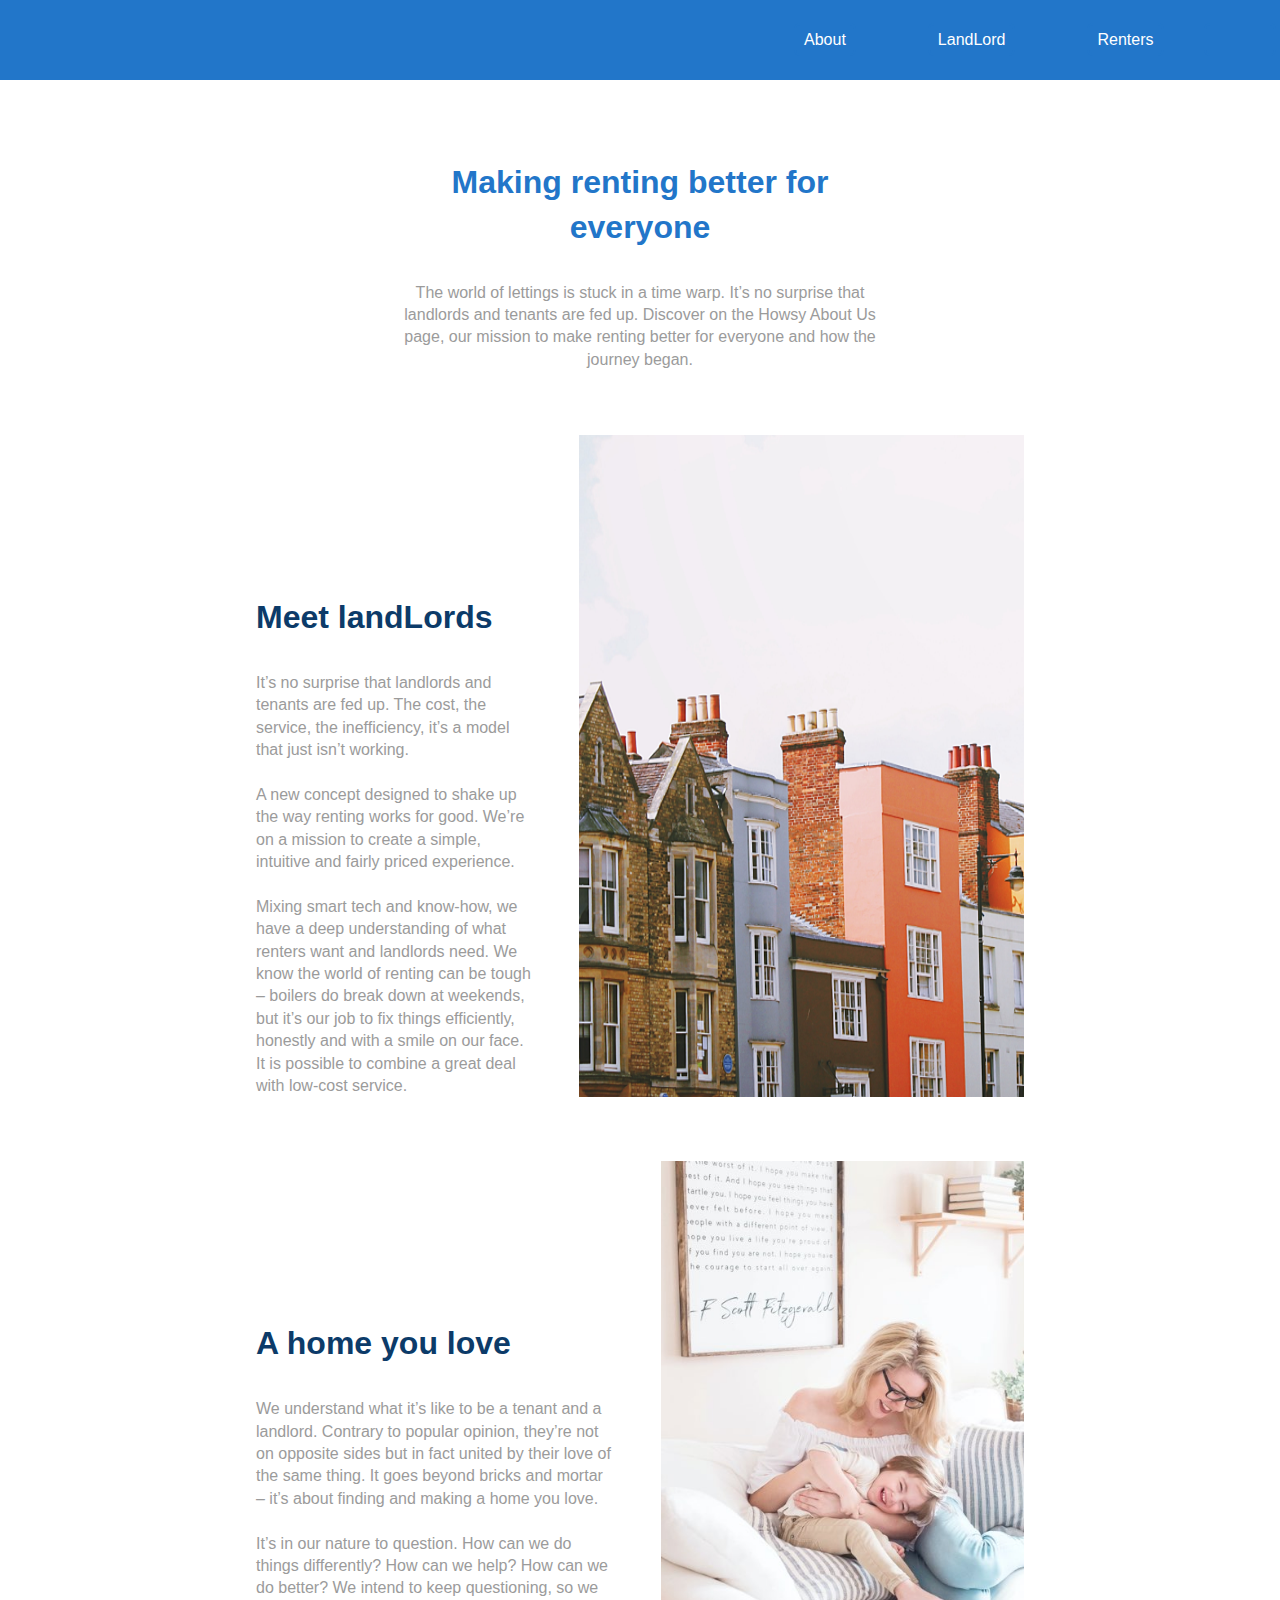
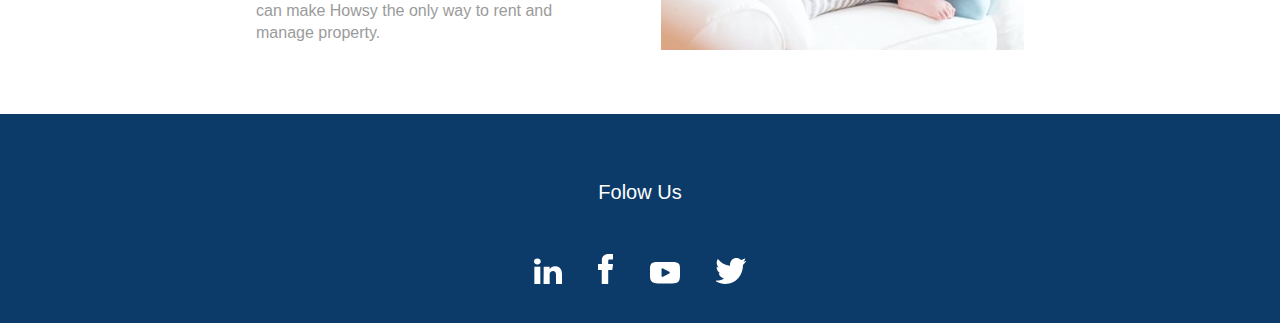
<file: about/about.html>
<!DOCTYPE html>
<html lang="en">
<head>
  <meta charset="UTF-8">
  <meta http-equiv="X-UA-Compatible" content="IE=edge">
  <meta name="viewport" content="width=device-width, initial-scale=1.0">
  <title>about us</title>
  <link rel="stylesheet" href="./about.css">
  <link rel="stylesheet" href="../shared.css">
  <link rel="stylesheet" href="./mobile.css">
</head>
<body>
  <header id="header">
          <div class="logo"></div>
          <nav class="menu-cta" id="main-menu">
          <ul class="nav-bar nav-lists menu-dropdown">
             <li class="nav-list"> <a href="./about.html"> about</a></li>
          <li class="nav-list"> <a href="../landlord/landlord.html"> landLord</a></li>
          <li class="nav-list"> <a href="../renters/renter.html"> renters</a></li>
          <li><a href="../signUp/signUp.html">SignUp</a></li>
          </ul>
        </nav>
          <!-- <input type="search" name="search" id="abt-search" placeholder="location">
          <button id="abt-input-btn">Search properties</button> -->
           <div class="menu-toggle" id="toggle-menu"></div>
  </header>
  <main>
    <div class="main">
   <h1>Making renting better for everyone</h1>
   <p>The world of lettings is stuck in a time warp. It’s no surprise that landlords and tenants are fed up. Discover on the Howsy About Us page, our mission to make renting better for everyone and how the journey began.</p>
   </div>
   <div class="more">
     <div class="more-txt">
       <h1>Meet landLords</h1>
       It’s no surprise that landlords and tenants are fed up. The cost, the service, the inefficiency, it’s a model that just isn’t working. <br> <br>

       A new concept designed to shake up the way renting works for good. We’re on a mission to create a simple, intuitive and fairly priced experience. <br> <br>

       Mixing smart tech and know-how, we have a deep understanding of what renters want and landlords need. We know the world of renting can be tough – boilers do break down at weekends, but it’s our job to fix things efficiently, honestly and with a smile on our face. It is possible to combine a great deal with low-cost service.
     </div>
     <img src="../images/image-1.png" alt="" srcset="">
     </div>
   <div class="more">
     <div class="more-txt">
       <h1>A home you love</h1>
       <p>We understand what it’s like to be a tenant and a landlord. Contrary to popular opinion, they’re not on opposite sides but in fact united by their love of the same thing. It goes beyond bricks and mortar – it’s about finding and making a home you love. <br> <br>

        It’s in our nature to question. How can we do things differently? How can we help? How can we do better? We intend to keep questioning, so we can make Howsy the only way to rent and manage property.</p>
     </div>
     <img class="more-img" src="../images/family-portrait.jpg" alt="" srcset="">
   </div>
  </main>
  <footer>
    <div class="about-us">
    <div class="flw">Folow Us</div>
    <div class="media">
      <a href="#"><img class="media-img" src="../images/linkedin-logo-white.svg" alt=""></a>
      <a href="#"><img class="media-img" src="../images/facebook-logo-white.svg" alt=""></a>
      <a href="#"><img class="media-img" src="../images/youtube-logo-white.svg" alt=""></a>
      <a href="#"><img class="media-img" src="../images/twitter-logo-white.svg" alt=""></a>
    </div>
    </div>
    
  </footer>
   <script src="./script.js"></script>
</body>
</html>
</file>
<file: about/about.css>
* {
  margin: 0;
  padding: 0;
}
a {
  color: var(--clr-white);
  text-decoration: none;
}
#header {
  display: flex;
  align-items: center;
  flex-direction: row;
  justify-content: space-between;
  height: 5rem;
  background-color: var(--primary-clr-blue);
  color: var(--clr-white);
}
.main {
  text-align: center;
  margin: 5rem 30% 0 30%;
}
.main * + * {
 margin-top: 2rem;
}
.main h1 {
  color: var(--primary-clr-blue);
}
.main p {
  color: var(--clr-black);
}
.nav-bar {
  display: flex;
  justify-content: center;
  align-items: center;
}
#abt-search {
  width: 30rem;
  height: 3rem;
  border-radius: 4rem;
  padding-left: 1rem;
}
#abt-input-btn {
  height: 2rem;
  width: 10rem;
  font-size: 10px;
  border-radius: 4rem;
  background-color: var(--secondar-clr-blue);
  color: var(--clr-white);
  border: 1px solid var(--clr-white);
  position: absolute;
  right: 1rem;
  top: 1.5rem;
}
.abt-input-btn:hover {
  background-color: var(--primary-clr-blue);
}
.btn {
  color: var(--clr-white);
  padding: .5rem 1rem;
  border-radius: 4rem;
  font-size: 1rem;
  width: 10rem;
  background-color: var(--primary-clr-blue);
  border: 1px solid var(--clr-white);
}
.btn:hover {
  color: var(--secondar-clr-blue);
  border: 1px solid var(--secondar-clr-blue);
}
.more {
  display: flex;
  justify-content: space-between;
  margin: 4rem 20%;
}
.more-img {
  height: 489px;
  width: 50%;
}
.more-txt {
  margin: 10rem 3rem 0 0;
  color: var(--clr-black);
}
.more h1 {
  margin-bottom: 2rem;
  color: var(--secondar-clr-blue);
}
footer {
  background-color: var(--secondar-clr-blue);
  text-align: center;
  padding: 2rem;
}
.media {
  margin-top: 3rem;
}
.flw {
  margin-top: 2rem;
  font-size: 20px;
  color: var(--clr-white);
}
.media * + * {
  margin-left: 2rem;
}
</file>
<file: shared.css>
* {
  box-sizing: border-box;
} 
body {
  font-family: Helvetica Arial, sans-serif;
  line-height: 1.4;
  margin: 0;
  min-height: 100vh;
}
.modal {
  display: none;
  text-align: center;
  height: 9rem;
  width: 10rem;
}
.open-modal {
  display: block;
}

.main-header__image {
  height: 2rem;
}
.main-header {
  position: fixed;
  z-index: 1000;
  top: 0;
  left: 0;
  height: 3rem;
  width: 100%;
  display: flex;
  align-items: center;
  justify-content: space-between;
  flex-wrap: nowrap;
  background-color: var(--primary-clr-blue);
}
.menu-toggle {
  font-size: 3em;
  cursor: pointer;
}
.menu-toggle::after {
  display: block;
  content: "\2261";
  margin-right: 8px;
  color: var(--clr-white);
}
.menu-toggle:active {
  border: 0;
}


@media (max-width: 60rem) {
  .menu-cta {
    visibility: hidden;
  }
  .menu-dropdown {
  visibility: hidden;
  height: 10rem;
  width: 100%;
}
.is-open .menu-dropdown {
  visibility: visible;
  position: fixed;
  top: 3rem;
  left: 0;
  background-color: var(--clr-white);
  display: flex;
  flex-direction: column;
  justify-content: space-around;
}
.is-open a {
  color: var(--primary-clr-blue);
  font-weight: 1000;
}
.is-open #van:hover,
.is-open #van:active {
  background-color: var(--clr-lightgold);
  padding: 4px 0;
}
}
@media (min-width: 60rem) {
  .menu-dropdown {
    display: flex;
    flex-direction: row;
    align-content: center;
    justify-content: center;
  }
  .menu-dropdown li a {
    margin: 0 4px;
    padding: 6px 8px;
    border: 2px solid var(--primary-clr-blue);
    color: var(--primary-clr-blue);
    border-radius: 6px;
    text-transform: capitalize;
  }
  .menu-dropdown li a:hover,
  .menu-dropdown li a:active {
    background-color: var(--primary-clr-blue);
    color: var(--clr-white);
  }
  .menu-toggle {
    display: none;
  }
}
a {
  color: var(--clr-white);
  text-decoration: none;
}
:root {
  --clr-white: #ffffff;
  --primary-clr-blue: #2276c9;
  --secondar-clr-blue: #0c3b69;
  --clr-dark-blue: #001e28;
  --clr-brown: #e8d1d1;
  --clr-black: #9b9b9b;
  --text-opacity: 1;
  --clr-purple: #a04069;
}
header {
  display: flex;
  flex-direction: column;
}
.bg-display {
  display: flex;
  justify-content: space-between;
  align-items: center;
  background-color: var(--clr-dark-blue);
  color: var(--clr-white);
  height: 3rem;
  font-size: 1rem;
  padding: 1rem 3rem;
}
.bg-list:last-child {
  margin-left: 2.5rem;
}
.bg-lists a:hover {
  text-decoration: underline;
}
.bg-lists a {
  text-decoration: none;
  color: var(--clr-white);

}
li {
  list-style: none;
}
.bg-lists {
  display: flex;
  justify-content: space-between;
  align-items: center;
}
.header {
  display: flex;
  justify-content: space-between;
  align-items: center;
  height: 5rem;
  text-transform: capitalize;
  color: var(--clr-white);
  border-bottom: 1px solid var(--clr-white);
  background-color: transparent;
  position: sticky;
  font-size: 1.5rem;
  /* text-overflow: none; */
  z-index: 100;
}
.nav-lists button {
  background-color: transparent;
  padding: .5rem 1rem;
  border-radius: 4rem;
  font-size: 1.5rem;
  width: 15rem;
  color: var(--clr-white);
  border: 1px solid var(--clr-white);
}
.nav-lists {
  display: flex;
  justify-content: space-between;
  align-items: center;
  height: 20rem;
}
.nav-list {
  margin: 2rem;
}
@media (min-width: 800px) {
  .nav-lists .nav-list a {
    color: var(--clr-white);
  }
}
</file>
<file: about/mobile.css>
@media (max-width: 700px) {
  /* #header * + * {
  display: none;
} */
.more {
  display: flex;
  flex-direction: column;
}
.more * + * {
  width: 100%;
  margin-top: 2rem;
}
}
</file>
